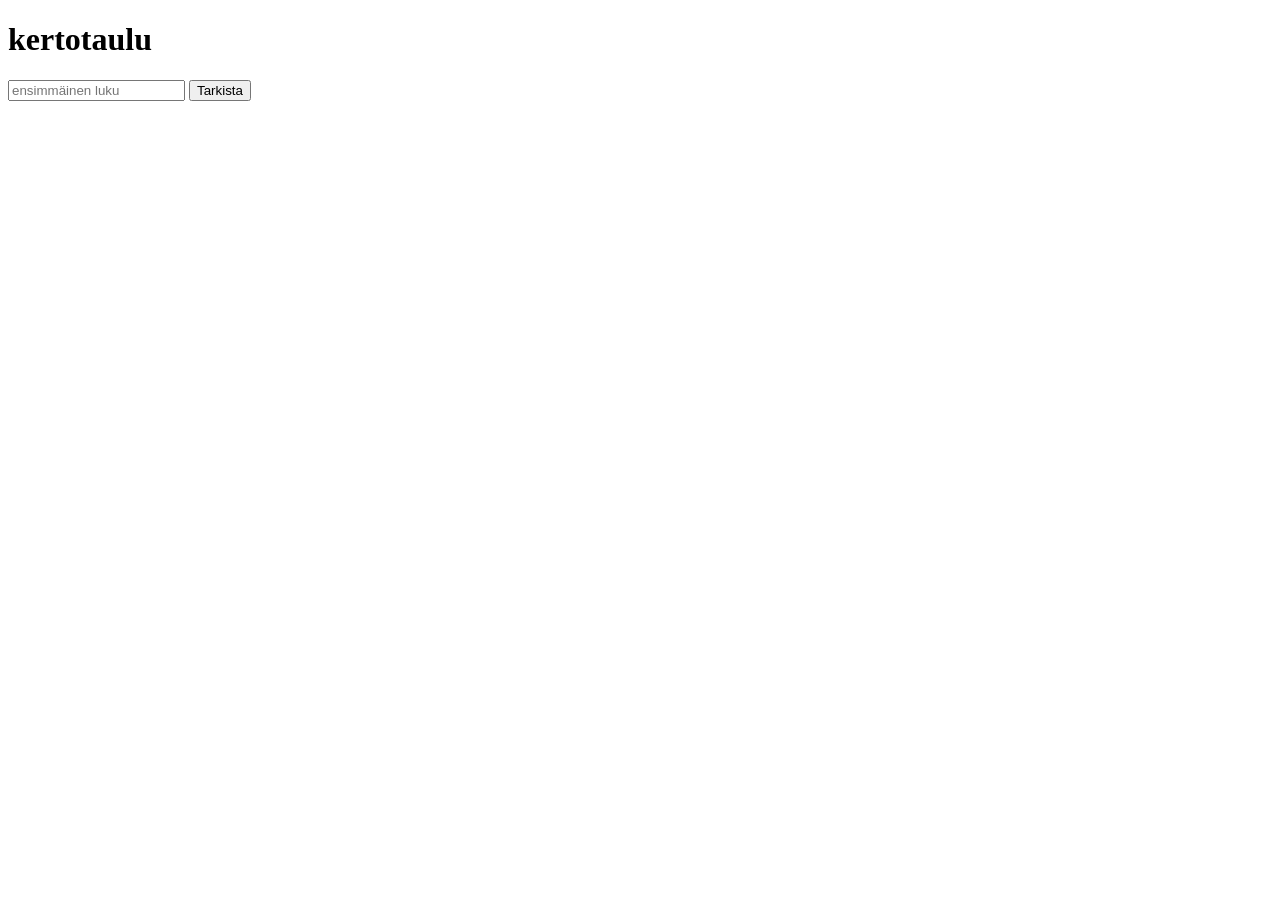
<file: src/alkuluku.html>
<!DOCTYPE html>
<html lang="fi">
<head>
    <meta charset="UTF-8">
    <meta name="viewport" content="width=device-width, initial-scale=1.0">
    <title>Alkuluku</title>
</head>
<body>
            <h1>kertotaulu</h1>
    <form method="post" action="alkuluku.php">
            <input type="number" id="number1" name="number1" placeholder="ensimmäinen luku">
        <input type="submit" value="Tarkista">
    </form>
</body>
</html>
</file>
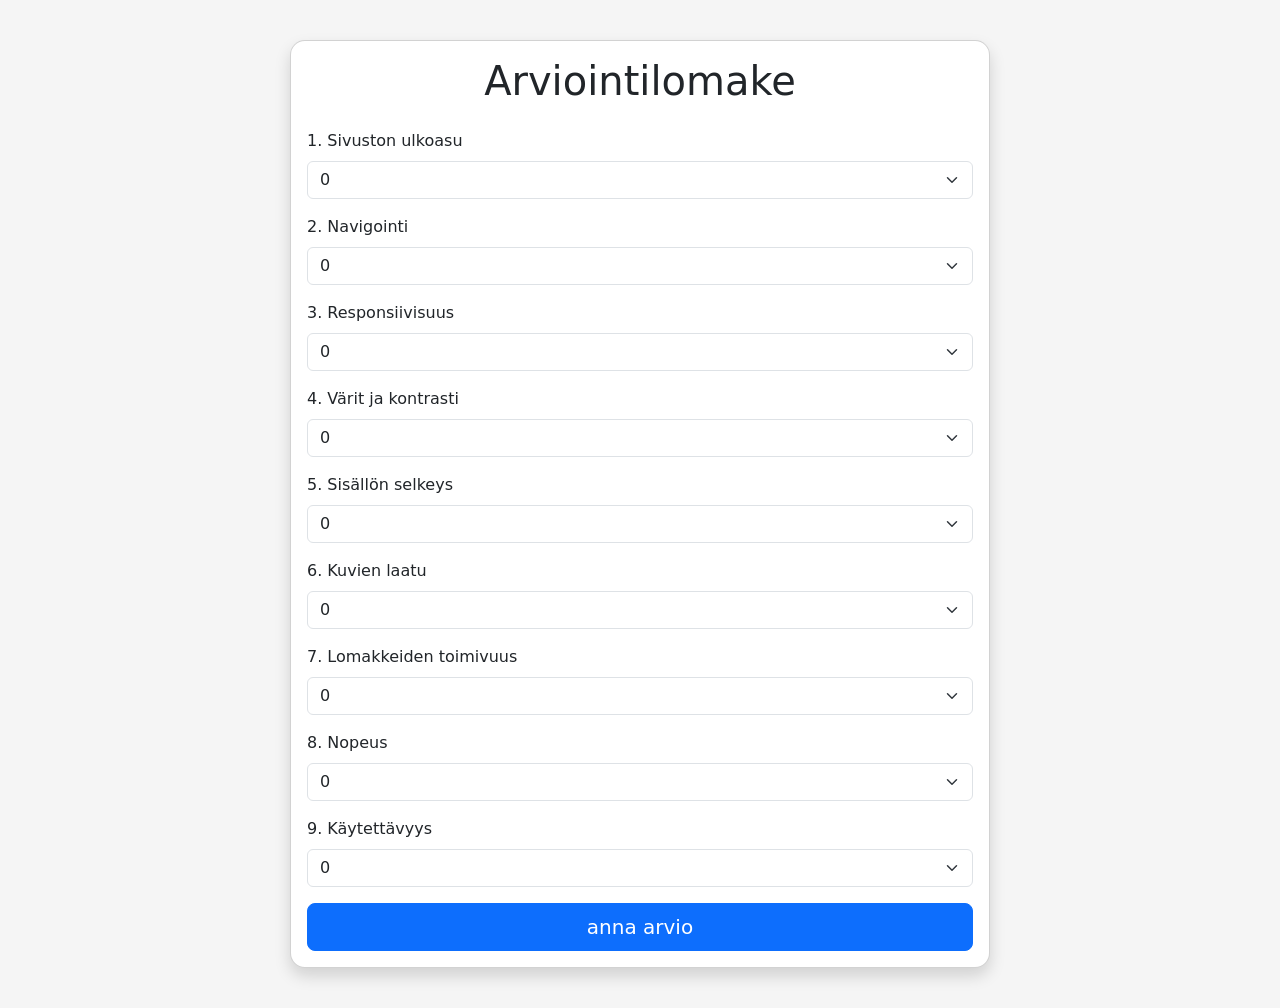
<file: src/auditointi.html>
<!DOCTYPE html>
<html lang="fi">
<head>
    <meta charset="UTF-8">
    <meta name="viewport" content="width=device-width, initial-scale=1.0">
    <title>Arviointilomake</title>

    <!-- Bootstrap -->
    <link href="https://cdn.jsdelivr.net/npm/bootstrap@5.3.3/dist/css/bootstrap.min.css" rel="stylesheet">

    <style>
        body {
            background-color: #f5f5f5;
        }

        .audit-card {
            max-width: 700px;
            margin: 40px auto;
            border-radius: 15px;
        }

        .result-box {
            font-size: 1.3rem;
            font-weight: bold;
            padding: 15px;
            border-radius: 10px;
            margin-top: 20px;
            text-align: center;
        }
    </style>
</head>
<body>

<div class="container">
    <div class="card shadow audit-card">
        <div class="card-body">

            <h1 class="text-center mb-4">Arviointilomake</h1>

            <form id="auditForm">

                <!-- 9 arvioitavaa kohtaa -->
                <div class="mb-3">
                    <label class="form-label">1. Sivuston ulkoasu</label>
                    <select class="form-select score">
                        <option value="0">0 </option>
                        <option value="1">1</option>
                        <option value="2">2 </option>
                        <option value="3">3 </option>
                        <option value="4">4 </option>
                        <option value="5">5 </option>
                       
                    </select>
                </div>

                <div class="mb-3">
                    <label class="form-label">2. Navigointi</label>
                    <select class="form-select score">
                        <option value="0">0</option>
                        <option value="1">1</option>
                          <option value="2">2 </option>
                        <option value="3">3 </option>
                        <option value="4">4 </option>
                        <option value="5">5 </option>
                    </select>
                </div>

                <div class="mb-3">
                    <label class="form-label">3. Responsiivisuus</label>
                    <select class="form-select score">
                        <option value="0">0</option>
                        <option value="1">1</option>
                          <option value="2">2 </option>
                        <option value="3">3 </option>
                        <option value="4">4 </option>
                        <option value="5">5 </option>
                    </select>
                </div>

                <div class="mb-3">
                    <label class="form-label">4. Värit ja kontrasti</label>
                    <select class="form-select score">
                        <option value="0">0</option>
                        <option value="1">1</option>
                          <option value="2">2 </option>
                        <option value="3">3 </option>
                        <option value="4">4 </option>
                        <option value="5">5 </option>
                    </select>
                </div>

                <div class="mb-3">
                    <label class="form-label">5. Sisällön selkeys</label>
                    <select class="form-select score">
                        <option value="0">0</option>
                        
                        <option value="1">1</option>
                          <option value="2">2 </option>
                        <option value="3">3 </option>
                        <option value="4">4 </option>
                        <option value="5">5 </option>
                    </select>
                </div>

                <div class="mb-3">
                    <label class="form-label">6. Kuvien laatu</label>
                    <select class="form-select score">
                        <option value="0">0</option>
                        <option value="1">1</option>
                          <option value="2">2 </option>
                        <option value="3">3 </option>
                        <option value="4">4 </option>
                        <option value="5">5 </option>
                    </select>
                </div>

                <div class="mb-3">
                    <label class="form-label">7. Lomakkeiden toimivuus</label>
                    <select class="form-select score">
                        <option value="0">0</option>
                        <option value="1">1</option>
                          <option value="2">2 </option>
                        <option value="3">3 </option>
                        <option value="4">4 </option>
                        <option value="5">5 </option>
                    </select>
                </div>

                <div class="mb-3">
                    <label class="form-label">8. Nopeus</label>
                    <select class="form-select score">
                        <option value="0">0</option>
                        <option value="1">1</option>
                          <option value="2">2 </option>
                        <option value="3">3 </option>
                        <option value="4">4 </option>
                        <option value="5">5 </option>
                    </select>
                </div>

                <div class="mb-3">
                    <label class="form-label">9. Käytettävyys</label>
                    <select class="form-select score">
                        <option value="0">0</option>
                        <option value="1">1</option>
                          <option value="2">2 </option>
                        <option value="3">3 </option>
                        <option value="4">4 </option>
                        <option value="5">5 </option>
                    </select>
                </div>

                <div class="d-grid">
                    <button type="button" class="btn btn-primary btn-lg" onclick="laskePisteet()">
                        anna arvio
                    </button>
                </div>

            </form>

            <div id="tulos" class="result-box d-none"></div>

        </div>
    </div>
</div>

<script>
    function laskePisteet() {

        let pisteet = document.querySelectorAll(".score");
        let summa = 0;

        pisteet.forEach(function(valinta) {
            summa += Number(valinta.value);
        });

        let tulos = document.getElementById("tulos");

        tulos.classList.remove("d-none", "bg-danger", "bg-warning", "bg-success", "text-white");

        let arvio = "";

        if (summa < 10) {
            arvio = "Huono";
            tulos.classList.add("bg-danger", "text-white");
        }
        else if (summa <= 22) {
            arvio = "Kohtalainen";
            tulos.classList.add("bg-warning");
        }
        else {
            arvio = "Hyvä";
            tulos.classList.add("bg-success", "text-white");
        }

        tulos.innerHTML = `
            Kokonaispisteet: ${summa}/45 <br>
            Arvio: ${arvio}
        `;
    }
</script>

</body>
</html>
</file>
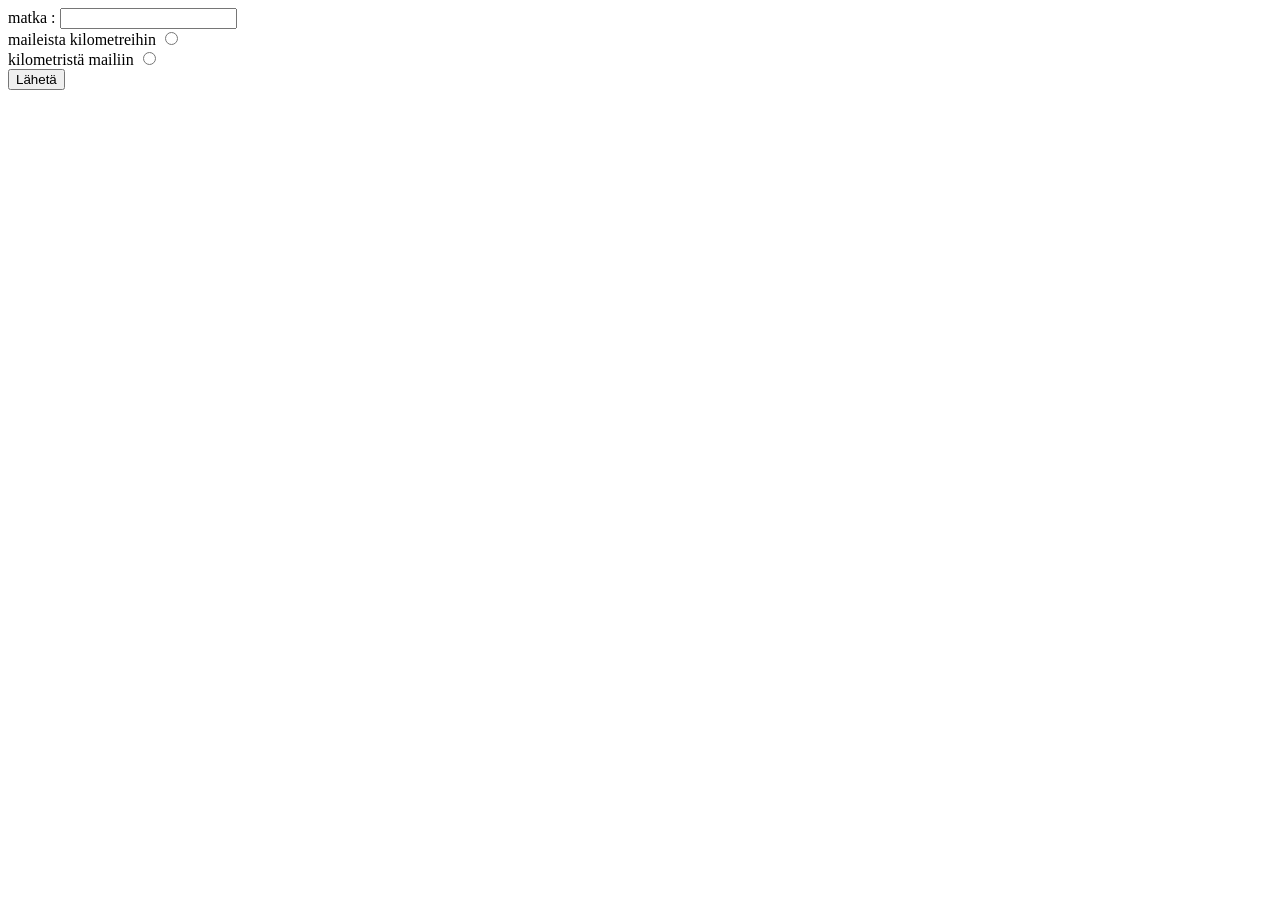
<file: src/etaisyys.html>
<!DOCTYPE html>
<html>
<head>
    <meta charset="UTF-8">
    <title>Etäisyys</title>
</head>
<body>
   <form method="post" action="matkat.php">

            <label for="numero1">matka :</label>
            <input type="number" id="numero1" name="numero1">
            <br>
            <label for="radiobutton1">maileista kilometreihin</label>
            <input type="radio" id="radiobutton1" name="yksikko" value="km">
            <br>
            <label for="radiobutton2">kilometristä mailiin</label>
            <input type="radio" id="radiobutton2" name="yksikko" value="maili">
            <br>
            <input type="submit" value="Lähetä">
        </form>
</body>
</html>
</file>
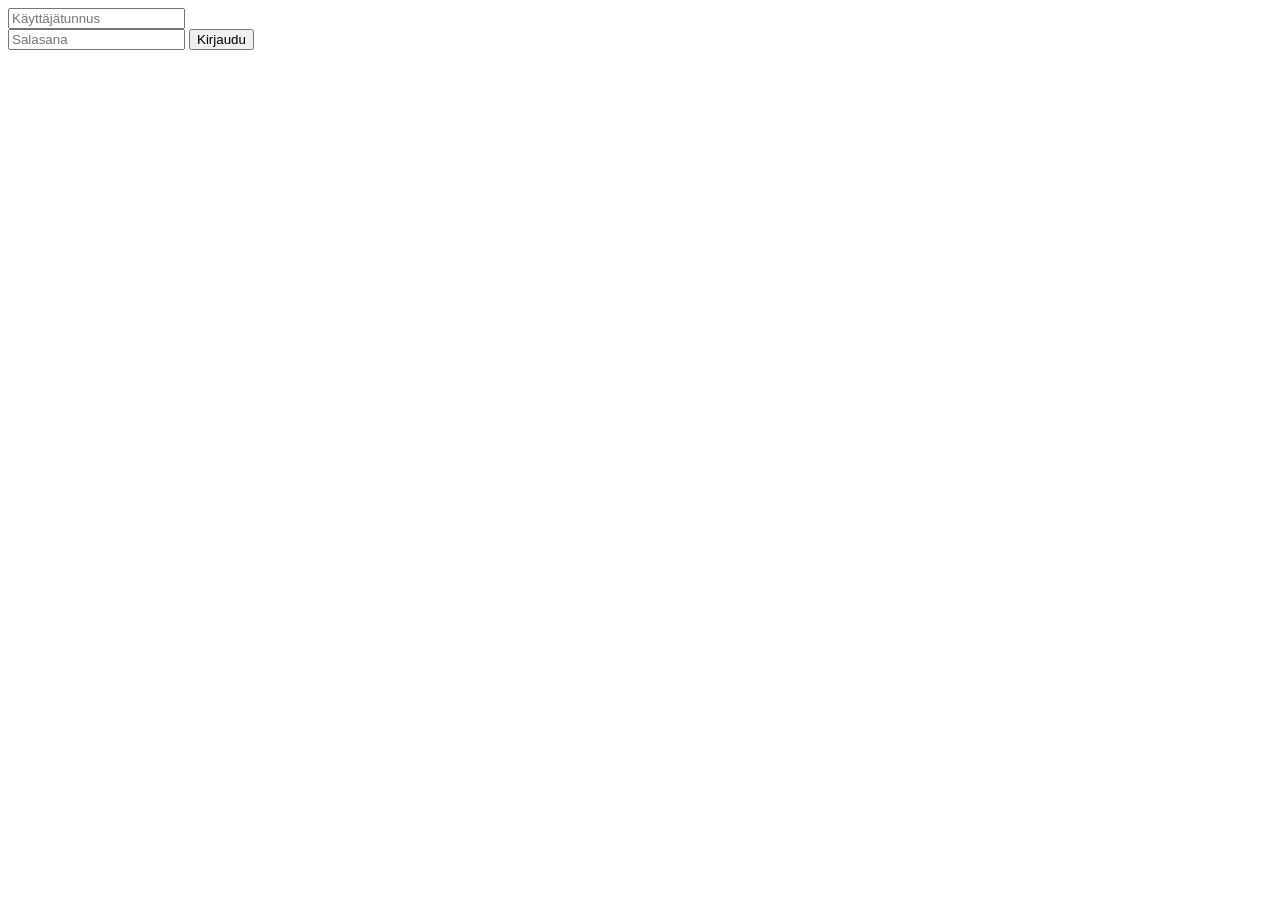
<file: src/kirjaudu.html>
<!DOCTYPE html>
<html lang="fi">
<head>
    <meta charset="UTF-8">
    <meta name="viewport" content="width=device-width, initial-scale=1.0">
    <title>Kirjaudu</title>
</head>
<body>
     <form method="post" action="kirjaudu.php">

<input type="text" id="username" name="Käyttäjätunnus" placeholder="Käyttäjätunnus">
<br>
<input type="password" id="password" name="Salasana" placeholder="Salasana">
<button id="submit" name="submit" value="kirjaudu">Kirjaudu</button>
</form>
</body>
</html>
</file>
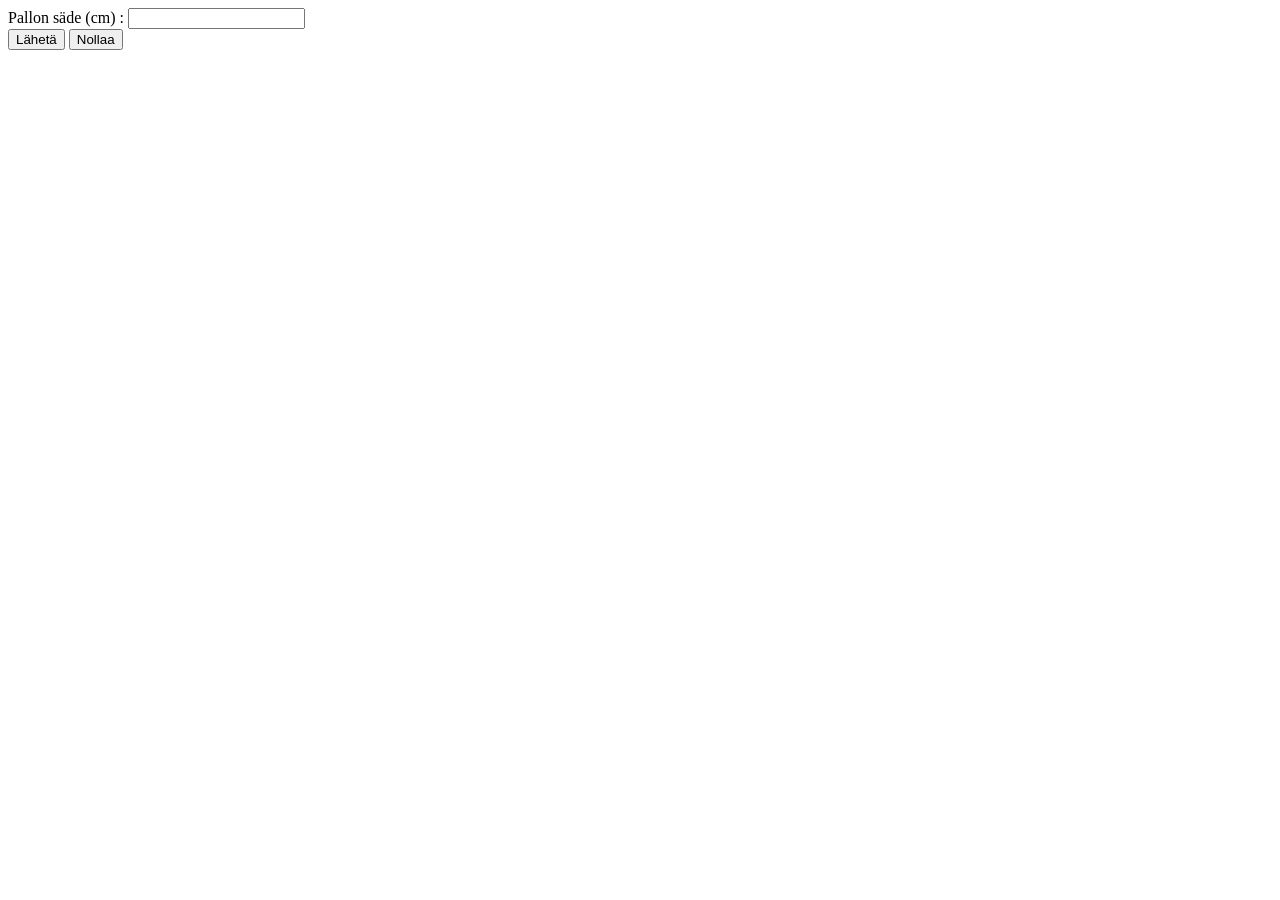
<file: src/Lomake.html>
<!DOCTYPE html>
<html >
    <head>
        <title>Lomake</title>
        
    </head>
    <body>
        <form method="post" action="Laskin.php">

            <label for="numero1">Pallon säde (cm) :</label>
            <input type="number" id="numero1" name="numero1">
            <br>
           
        


            <input type="submit" value="Lähetä">
            <input type="reset" value="Nollaa">
        </form>
    </body>
</html>
</file>
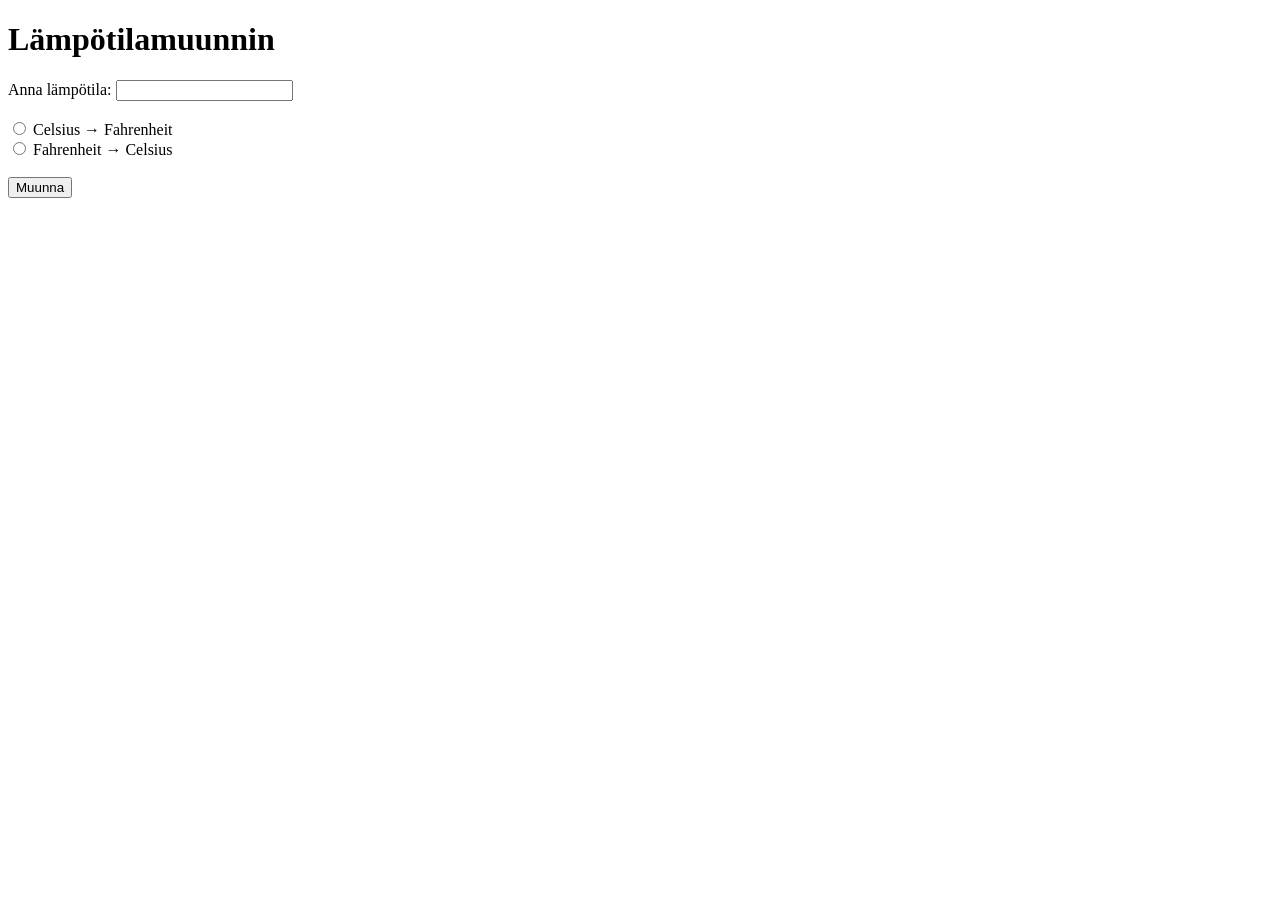
<file: src/Lämpötila.html>
<!DOCTYPE html>
<html lang="fi">
<head>
    <meta charset="UTF-8">
    <title>Lämpötilamuunnin</title>
</head>
<body>

    <h1>Lämpötilamuunnin</h1>

    <form action="munna.php" method="post">

        <label for="lampotila">Anna lämpötila:</label>
        <input type="number" step="any" name="lampotila" id="lampotila">

        <br><br>

        <input type="radio" name="suunta" value="cf" id="cf">
        <label for="cf">Celsius → Fahrenheit</label>

        <br>

        <input type="radio" name="suunta" value="fc" id="fc">
        <label for="fc">Fahrenheit → Celsius</label>

        <br><br>

        <input type="submit" value="Muunna">

    </form>

</body>
</html>
</file>
